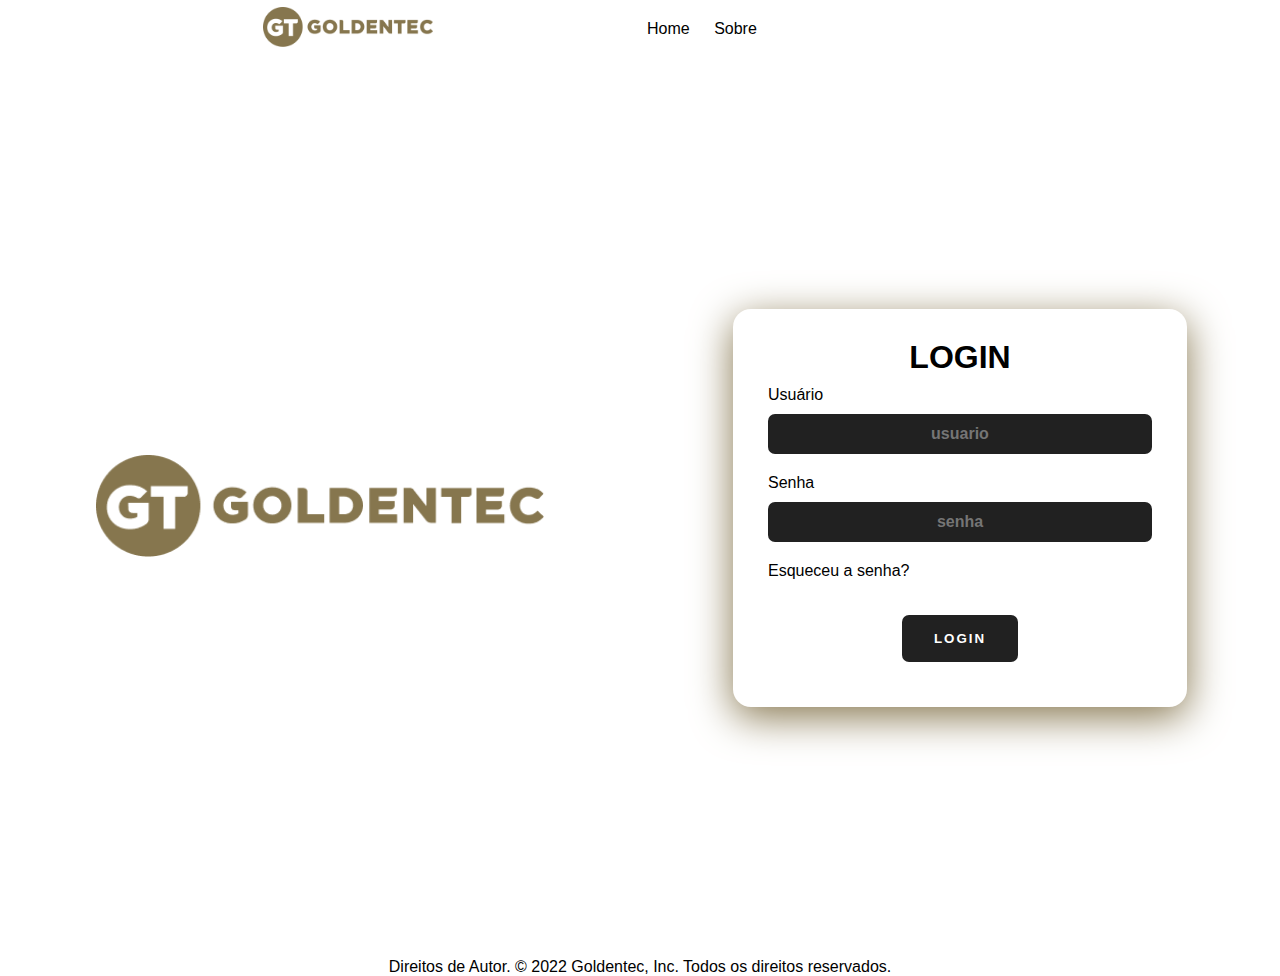
<file: login.html>
<!DOCTYPE html>
<html lang="en">
  <head> 
    <meta charset="UTF-8">
    <meta name="viewport" content="width=device-width, initial-scale=1.0">
    <title>Login Wiki</title>
    <link rel="stylesheet" href="login.css">
    
  </head>
  <body>
    <section>
        <header>
          <div class="content">
            <div class="logo">
              <a href="index.html"><img src = "images/logo2.png" alt = "logo da GT"></a>
            </div>
            <div class="menu"> 
              <nav>
                <a href="index.html"> Home </a>
            <a href="sobre.html"> Sobre </a>
              </nav>
            </div>
          </div>
        </header>
    </section>
    <section>
        <div class="main-login">
            <div class="left-login">
                <h1></h1>
                <a href="//www.goldentec.com.br"><img src="images/logo2.png" class="left-login-image"></a>
            </div>

            <form action="">        
              <div class="right-login" action="">
                <div class="card-login" action=""> 
                    <h1>LOGIN</h1>
                    
                    <div class="textfield">
                        <label for="usuario"> Usuário </label>
                        <input required type="text" placeholder="usuario" id="login">
                    </div>

                    <div class="textfield">
                        <label for="senha"> Senha </label>
                        <input required type="password" placeholder="senha" id="pass">
                    </div>

                    <div class="textfield">
                        <label href="" id="recover">Esqueceu a senha?</label>
                    </div>
                  
                    <button type="submit" class="btn-login" onclick="validar()">LOGIN</button>         
                </div>
              </div> 
            </form>
        </div>
    </section>
    <script src="login.js"></script>
    <footer id = "rodape"> 
        <span>Direitos de Autor. © 2022 Goldentec, Inc. Todos os direitos reservados. <i class="fa-light fa-copyright"></i></span>
    </footer>

  </body>
</html>
</file>
<file: login.css>
@import url('https://fonts.googleapis.com/css2?family=Mukta:wght@200;400&display=swap');

.{
    color: #161616;
}
body{
    font-family: 'Noto Sans', sans-serif;
    margin: 0;

}
a { color: #ffffff; } 


.main-login{
    width: 100vw; /*tela via porcentagem*/
    height: 100vh;
    background: rgb(255, 255, 255);
    display: flex; /*deixar tela lado a lado*/
    justify-content: center; /*justificar no eixo X*/
    align-items: center; /*justificar no eixo Y*/
}

.left-login{
    width: 50vw; /*50% da tela*/
    height: 100vh;
    display: flex; 
    justify-content: center; 
    align-items: center;
    /*flex-direction: column; /*direcionar o flex para ficar embaixo*/   */
}

.left-login > h1{
    color: rgb(134, 118, 78);
    text-transform: uppercase;
    font-size: 33pt;
    text-align: center;
}

.left-login-image {
    width: 35vw;

}
.right-login{
    width: 50vw; /*50% da tela*/
    height: 100vh;
    display: flex; 
    justify-content: center; 
    align-items: center;
}

.card-login{
    width: 60%; /*Usa os 60% da div onde ele está: 50ww */
    display: flex; 
    justify-content: center; 
    align-items: center;
    flex-direction: column; /*embaixo do outro*/
    padding: 30px 35px; /*margens dentro do componente*/
    background: rgb(255, 255, 255);
    border-radius: 18px; /*bordas*/
    box-shadow: 0px 10px 40px rgb(134, 118, 78); /*sombra, primeiro valor para esquerda e direita 
    e segunda para cima ou para baixo*/
  
}

.card-login > h1 {
    color: black;
    font-weight: 800; 
    margin: 0;
}

.card-login > labe1 {
    color: black;
    font-weight: 800; 
    margin: 0;
}

.textfield{
    width: 100%;
    display: flex;
    flex-direction: column; /*eixo X e Y se inverte*/
    align-items: flex-start; /*a esquerda*/
    justify-content: center;
    margin: 10px 0px;

}

.textfield > input {
    width: 100%;
    padding: 11px;
    border-radius: 7px;
    background-color: #212121;
    font-size: 12pt;
    font-weight: bold;
    text-align: center;
    outline: none;
    box-sizing: border-box;
    border: none;
    color: #ffffff;
}

.textfield > input:focus {
    outline: none;
    background-color: #212121;
    color: #ffffff;

}

.textfield > label {
    color: rgb(0, 0, 0);
    margin-bottom: 10px;
}



.btn-login{
    width: 30%;
    padding: 16px 0px;
    margin: 15px;
    border: none;
    border-radius: 7px;
    outline: none;
    text-transform: uppercase;
    font-weight: 600;
    letter-spacing: 2px;
    color: rgb(255, 255, 255);
    cursor: pointer;
    background: #212121;
}


button (:disabled){
    opacity: 0.8;
}

button (:active){
    opacity: 0;
}

#rodape{
    background-color: rgba(255, 255, 255, 0.027);
    clear: both;
    text-align: center;
}

@media only screen and (max-width: 950px){
    .card-login{
        width: 85%;

    }

}


.logo img{
    width: 170px;
    height: 40px;

}

.logo, .menu{
    width: 30%;
}


.menu nav a{
    color: #000000;
    text-decoration: none;
    padding-right: 20px;
    font-size: 16px;

}

.content{
    margin: 0 auto;
    display: flex;
    align-items: center;
    justify-content: center;
    cursor: pointer;

}

header{
    background-color: #ffffff;
    width: 100%;
    padding: 7px;
}
</file>
